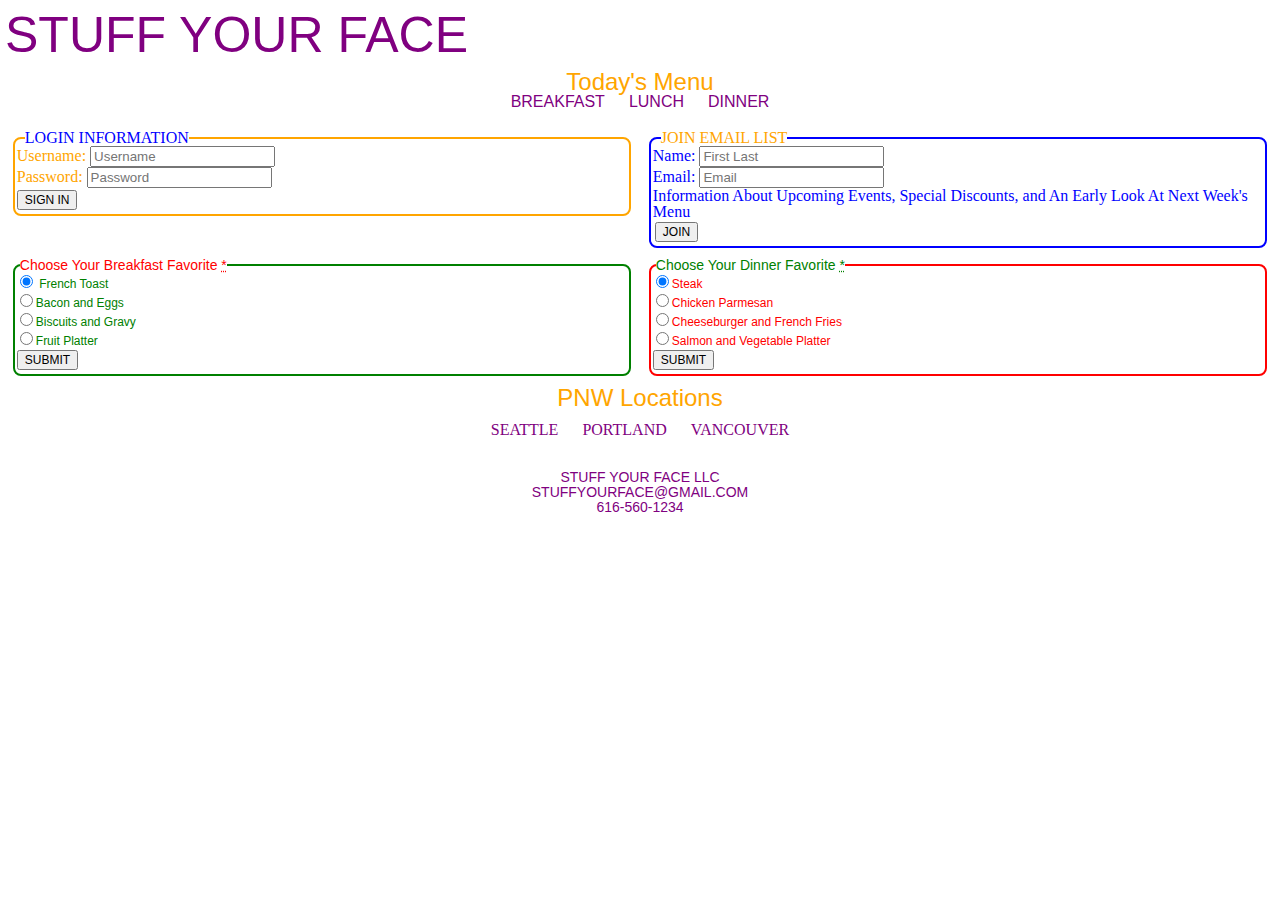
<file: index.html>
<!doctype html>
<!--Basic HTML layout for any webpage -->
<html class="no-js" lang="eng">
  <head>
    <meta charset="utf-8">
    <meta http-equiv="x-ua-compatible" content="ie=edge">
    <title>Stuff Your Face</title>
    <meta name="description" content="">
    <meta name="viewport" content="width=device-width, initial-scale=1">
    <link rel="apple-touch-icon" href="apple-touch-icon.png">
    <link rel="stylesheet" type="text/css" href="reset.css">
    <link rel="stylesheet" type="text/css" href="layout.css">
    <link rel="stylesheet" type="text/css" href="module.css">
    <link rel="stylesheet" type="text/css" href="state.css">
  </head>
  <body>
    <header class="header">
        <h1 class="company"><a href="index.html">Stuff Your Face</a></h1>
    </header>
    <nav class="options">
        <h1 class="heading">Today's Menu</h1>
            <ul class="choices menu">
                <li class="menu menu__breakfast"><a href="breakfast.html">Breakfast</a></li>
                <li class="menu menu__lunch"><a href="lunch.html">Lunch</a></li>
                <li class="menu menu__dinner"><a href="dinner.html">Dinner</a></li>
            </ul>
    </nav>
    <form>
        <fieldset class="userinfo userinfo__login">
            <legend class="userinfo__login2">Login Information</legend>
            <ul class="userinfo__login1">
                <li><label for="username">Username: </label><input type="text" name="username" placeholder="Username" id="name" required>
                <li><label for="password">Password: </label><input type="text" name="password" placeholder="Password" id="email" required>
            </ul>
            <input type="submit" class="btn button-1" value="Sign In">
        </fieldset>
    </form>
    <form>
        <fieldset class="userinfo userinfo__email">
            <legend class="userinfo__email2">Join Email List</legend>
            <ul class="userinfo__email1">
                <li><label for="name">Name: </label><input type="text" name="name" placeholder="First Last" id="name" required>
                <li><label for="email">Email: </label><input type="email" name="email" placeholder="Email" id="email" required>
                <h1>Information About Upcoming Events, Special Discounts, and An Early Look At Next Week's Menu</h1>
                <input type="submit" class="btn button-1" value="Join">
            </ul>
        </fieldset>
    </form>
    <form>
        <fieldset class="userinfo userinfo__breakfast">
            <legend class="foodchoice breakfastchoice__1">Choose Your Breakfast Favorite <abbr title="Required">*</abbr></legend>
            <ul class="breakfast-options">
                <li><label for="breakfast1" class="food__choice breakfast__choice"><input id="breakfast1" type="radio" checked/> French Toast</label></li>
                <li><label for="breakfast2" class="food__choice breakfast__choice"><input id="breakfast2" type="radio"/>Bacon and Eggs</label></li>
                <li><label for="breakfast3" class="food__choice breakfast__choice"><input id="breakfast3" type="radio"/>Biscuits and Gravy</label></li>
                <li><label for="breakfast4" class="food__choice breakfast__choice"><input id="breakfast4" type="radio"/>Fruit Platter</label></li>
            </ul>
            <input type="submit" class="btn button-2" value="Submit">
        </fieldset>
    </form>
    <form>
        <fieldset class="userinfo userinfo__dinner">
            <legend class="foodchoice dinnerchoice__1">Choose Your Dinner Favorite <abbr title="Required">*</abbr></legend>
            <ul class="food-options">
                <li><label for="food1" class="food__choice dinner__choice"><input id="food1"  type="radio" checked/>Steak</label></li>
                <li><label for="food2" class="food__choice dinner__choice"><input id="food2"  type="radio"/>Chicken Parmesan</label></li>
                <li><label for="food3" class="food__choice dinner__choice"><input id="food3"  type="radio"/>Cheeseburger and French Fries</label></li>
                <li><label for="food4" class="food__choice dinner__choice"><input id="food4"  type="radio"/>Salmon and Vegetable Platter</label></li>
            </ul>
            <input type="submit" class="btn button-2" value="Submit">
        </fieldset>
    </form>
    <nav class="options">
        <h1 class="heading">PNW Locations</h1>
        <ul class="choices direction">
          <li class="cities"><a href="work.html">Seattle</a></li>
          <li class="cities"><a href="podcast.html">Portland</a></li>
          <li class="cities"><a href="contact.html">Vancouver</a></li>
        </ul>
    </nav>
    <footer class="footer">
      <p class="closing">Stuff Your Face LLC</p>
      <p class="closing"><a href="mailto:foodknowledge@gmail.com">stuffyourface@gmail.com</a></p>
      <p class="closing"><a href="tel:+16165601234">616-560-1234</a></p>
    </footer>
  </body>
</html>
</file>
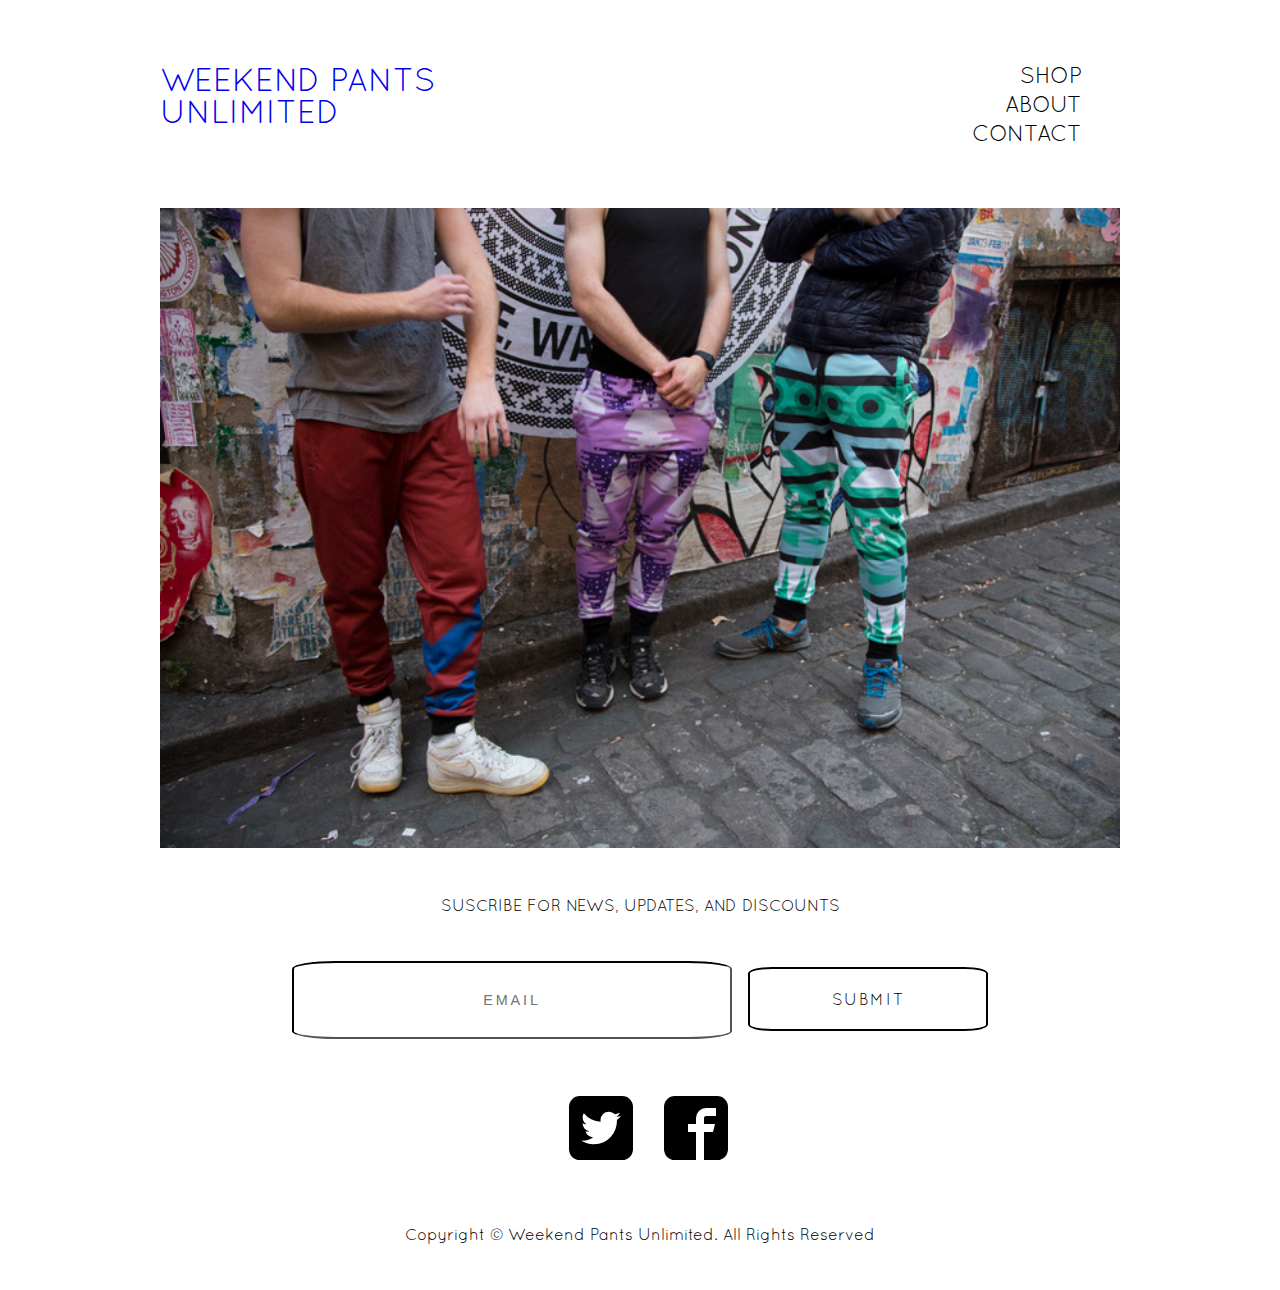
<file: Icons. Typography/index.html>
<!DOCTYPE html>
<html lang="en">
<head>
  <meta charset="utf-8">
  <title>Weekend Pants Unlimited</title>
  <meta name="description" content="">
  <meta name="author" content="">
  <meta name="viewport" content="width=device-width, initial-scale=1">
  <link rel="stylesheet" href="css/base.css">
  <link rel="stylesheet" href="css/layout.css">
  <link rel="stylesheet" href="css/state.css">
  <link rel="icon" type="image/png" href="images/favicon.png">
</head>
<body class="container">
  <header class="twelve columns main_header">
      <h1 class="six columns main_header_logo"><a href="index.html">Weekend Pants Unlimited</a></h1>
      <nav>
        <ul class="six columns main_header_nav_ul">
          <li class="info"><a href="">Shop</a></li>
          <li class="info"><a href="">About</a></li>
          <li class="info"><a href="">Contact</a></li>
        </ul>
      </nav>
  </header>
  <section class="twelve columns slider">
    <figure>
      <img src="images/weekend_pants.jpg" alt>
      <img src="images/weekend_pants_1.jpg" alt>
      <img src="images/weekend_pants_2.jpg" alt>
      <img src="images/weekend_pants.jpg" alt>
    </figure>
  </section>
  <form class="twelve columns">
    <fieldset class="twelve columns subscribe_email">
      <legend class="subscribe_email_header">Suscribe For News, Updates, and Discounts</legend>
        <ul>
          <li><label for="email"></label><input type="email" name="email" placeholder="Email" id="email" class="subscribe_email_user" required><button type ="submit" class="btn btn_emailsubscribe" name="button" value="Submit">Submit</button></li>
          <!--<input type="submit" name="button" value="Subscribe"></li> -->
        </ul>
      </legend>
    </fieldset>
  </form>
  <ul class="twelve columns links">
    <a href="twitter.com">
      <li class="four columns offset-by-two columns icon-twitter2"></li>
    </a>
    <a href="facebook.com">
      <li class="four columns offset-by-one columns icon-facebook2 aria-hidden="true""></li>
    </a>
  </ul>
  <footer class="twelve columns">
    <p class="goodbye eight columns offset-by-two columns">Copyright &copy Weekend Pants Unlimited. All Rights Reserved</p>
  </footer>
</body>
</html>
</file>
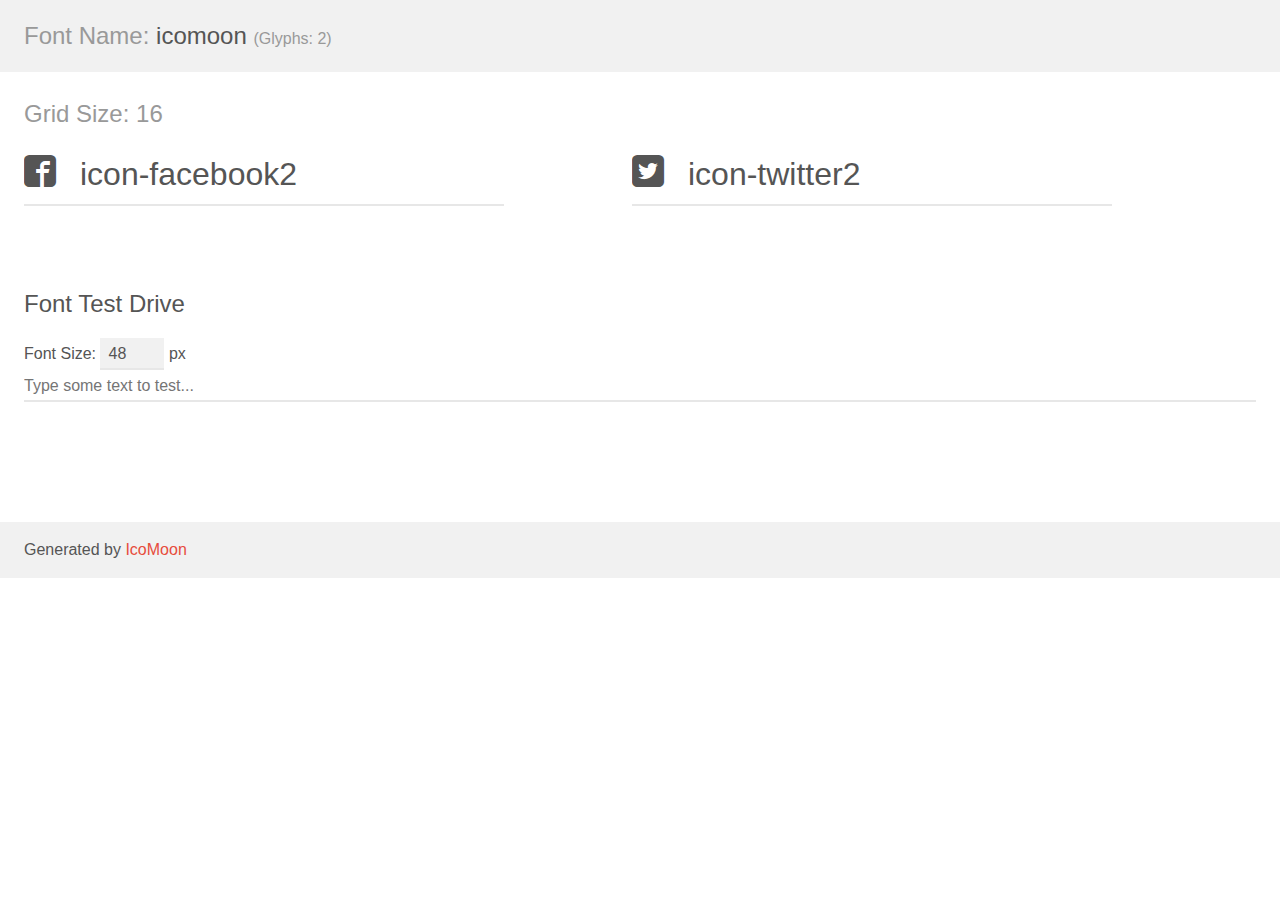
<file: Icons. Typography/fonts/icomoon/demo.html>
<!doctype html>
<html>
<head>
	<meta charset="utf-8">
	<title>IcoMoon Demo</title>
	<meta name="description" content="An Icon Font Generated By IcoMoon.io">
	<meta name="viewport" content="width=device-width">
	<link rel="stylesheet" href="demo-files/demo.css">
	<link rel="stylesheet" href="style.css"></head>
<body>
	<div class="bgc1 clearfix">
		<h1 class="mhmm mvm"><span class="fgc1">Font Name:</span> icomoon <small class="fgc1">(Glyphs:&nbsp;2)</small></h1>
	</div>
	<div class="clearfix mhl ptl">
		<h1 class="mvm mtn fgc1">Grid Size: 16</h1>
		<div class="glyph fs1">
			<div class="clearfix bshadow0 pbs">
				<span class="icon-facebook2">
				
				</span>
				<span class="mls"> icon-facebook2</span>
			</div>
			<fieldset class="fs0 size1of1 clearfix hidden-true">
				<input type="text" readonly value="ea8d" class="unit size1of2" />
				<input type="text" maxlength="1" readonly value="&#xea8d;" class="unitRight size1of2 talign-right" />
			</fieldset>
			<div class="fs0 bshadow0 clearfix hidden-true">
				<span class="unit pvs fgc1">liga: </span>
				<input type="text" readonly value="facebook2, brand7" class="liga unitRight" />
			</div>
		</div>
		<div class="glyph fs1">
			<div class="clearfix bshadow0 pbs">
				<span class="icon-twitter2">
				
				</span>
				<span class="mls"> icon-twitter2</span>
			</div>
			<fieldset class="fs0 size1of1 clearfix hidden-true">
				<input type="text" readonly value="ea92" class="unit size1of2" />
				<input type="text" maxlength="1" readonly value="&#xea92;" class="unitRight size1of2 talign-right" />
			</fieldset>
			<div class="fs0 bshadow0 clearfix hidden-true">
				<span class="unit pvs fgc1">liga: </span>
				<input type="text" readonly value="twitter2, brand12" class="liga unitRight" />
			</div>
		</div>
	</div>

	<!--[if gt IE 8]><!-->
	<div class="mhl clearfix mbl">
		<h1>Font Test Drive</h1>
		<label>
			Font Size: <input id="fontSize" type="number" class="textbox0 mbm"
			min="8" value="48" />
			px
		</label>
		<input id="testText" type="text" class="phl size1of1 mvl"
		placeholder="Type some text to test..." value=""/>
		</label>
		<div id="testDrive" class="icon-">&nbsp;
		</div>
	</div>
	<!--<![endif]-->
	<div class="bgc1 clearfix">
		<p class="mhl">Generated by <a href="https://icomoon.io/app">IcoMoon</a></p>
	</div>

	<script src="demo-files/demo.js"></script>
</body>
</html>
</file>
<file: layout.css>
.header {
  width: 100%;
}
.userinfo__login {
  width: 48%;
  float: left;
  margin: 0 0 10px 1%;
}
.userinfo__email {
  width: 48%;
  float: right;
  margin: 0 1% 10px 0;
}
.userinfo__breakfast {
  clear: both;
  width: 48%;
  float: left;
  margin: 0 0 10px 1%;
}
.userinfo__dinner {
  width: 48%;
  float: right;
  margin: 0 1% 10px 0;
}
.footer {
  width: 100%;
  text-align: center;
  margin-top: 10px;
}
.menu {
  display: inline;
}
.options {
  clear: both;
  text-align: center;
  margin-bottom: 20px;
  margin-top: 10px;
}
</file>
<file: module.css>
.userinfo {
  border: 2px solid;
  border-radius: 8px;
}
.company {
  font-size: 50px;
  font-family: Helvetica, sans-serif;
  text-transform: uppercase;
  margin: 10px 0 0 5px;
}
.company a {
  text-decoration: none;
  color: purple;
}
.closing {
  text-decoration: none;
  font-family: Helvetica, sans-serif;
  font-size: 14px;
  text-transform: uppercase;
  margin-bottom: 1px;
  color: purple;
}
.userinfo__breakfast {
  border-color: green;
}
.userinfo__dinner {
  border-color: red;
}
.userinfo__login {
  border-color: orange;
}
.userinfo__email {
  border-color: blue;
}
.btn {
  font-size: 12px;
  text-transform: uppercase;
  margin: 2px 0 4px 2px;
}
.button-1 {
  font-family: Helvetica, sans-serif;
}
.button-2 {
  font-family: Arial, sans-serif;
}
.userinfo__email1 {
  color: blue;
  margin-left: 2px;
}
.userinfo__login1 {
  color: orange;
  margin-left: 2px;
}
.userinfo__login2 {
  color: blue;
  text-transform: uppercase;
  margin-left: 10px;
}
.userinfo__email2 {
  color: orange;
  text-transform: uppercase;
  margin-left: 10px;
}
.food__choice {
  font-family: Arial, sans-serif;
  font-size: 12px;
}
.breakfast__choice {
  color: green;
}
.dinner__choice {
  color: red;
}
.foodchoice {
  font-family: Arial, sans-serif;
  font-size: 14px;
  margin-left: 5px;
}
.breakfastchoice__1 {
  color: red;
}
.dinnerchoice__1 {
  color: green;
}
.choices {
  display: inline-block;
  text-transform: uppercase;
}
.cities {
  margin: 2px;
  text-transform: uppercase;
  display: inline-block;
  margin: 10px;
}
.direction {
  margin: 2px;
}
.cities a {
  color: purple;
}
.closing a {
  color: purple;
}
.heading {
  color: orange;
  font-size: 24px;
  font-family: Helvetica, sans-serif;
}
.heading {
  color: orange;
}
.menu a {
  color: purple;
  margin: 10px;
  font-family: Arial, sans-serif;
}
</file>
<file: state.css>
.menu a:hover {
  color: orange;
}
.cities a:hover {
  color: orange;
</file>
<file: Icons. Typography/css/layout.css>
@media (min-width: 400px) {
  .goodbye {
    text-align: center;
    margin: 5% 0;
  }
  /*.info {
  text-align: center;
  margin: 1% 0 5% 0;
  }*/
  .info {
    display: block;
    height: auto;
    margin: .5em auto;
  }
  .main_header {
    text-align: center;
    margin-bottom: 15%;
  }
  .main_header_logo {
    margin: 30% 0 10% 0;
  }
  .slider {
    display: none;
  }
  .links {
    text-align: center;
  }
  .links a {
    display: inline-block;
    margin: 1em;
  }
  .subscribe_email {
    display: none;
    text-align: center;
  }
  #email {
    margin: 5% 0 1% 0;
  }
  input[type="submit"] {
    width: 15em;
    border-radius: 10%;
    margin: 1em 0 0 1em;
    letter-spacing: .1em;
    font-size: .9em
  }
}

/* -----New Screen Size For Viewports: Min Width 550px---- */

@media (min-width: 550px) {
  img {
    display: block;
    margin-top: 1%;
  }
  .slider {
    display: block;
  }
  .subscribe_email {
    display: block;
    margin: 2em 0;
  }
  .subscribe_email_header {
    text-transform: uppercase;
  }
  .info {
    display: block;
    margin: 0 0 .3em 0;
    clear: both;
    text-align: right;
  }
  .main_header {
    margin: 2em 0 0 0;
  }
  .main_header_logo {
    margin: 1em 0 1em 5em;
    text-align: left;
  }
  .main_header_nav_ul {
    margin-top: 4em;
  }
  .btn_emailsubscribe {
    width: 15em;
    height: 4em;
    border-radius: 10%;
    letter-spacing: .1em;
    font-size: .9em;
    border: .15em solid black;
    background-color: white;
    box-shadow: 0 black 0 #006599;
    color: black ;
    cursor: pointer;
    font: inherit;
    margin: 1em 0 1em 1em;
    outline: 0;
    padding: 12px 20px;
    text-transform: uppercase;
  }
}
/* For Larger Viewports - - Desktop Shit */
@media (min-width: 1100px) {
  .main_header_nav_ul {
    margin-top: 2em;
  }
}
</file>
<file: Icons. Typography/css/state.css>
@media (min-width: 400px) {
  li a:hover {
    color: orange;
    transition: color .4s ease-in;
  }
  a:visited {
    color: black;
  }
}

@media (min-width: 550px) {
  @-webkit-keyframes slider {
    0% { left: 0%; }
    25% { left: 0%; }
    31% { left: -100%; }
    65% { left: -100%; }
    70% { left: -200%; }
    90% { left: -200%; }
    100% { left: -300%; }
  }
  @-moz-keyframes slider {
    0% { left: 0%; }
    25% { left: 0%; }
    31% { left: -100%; }
    65% { left: -100%; }
    70% { left: -200%; }
    90% { left: -200%; }
    100% { left: -300%; }
  }
  @-o-keyframes slider {
    0% { left: 0%; }
    25% { left: 0%; }
    31% { left: -100%; }
    65% { left: -100%; }
    70% { left: -200%; }
    90% { left: -200%; }
    100% { left: -300%; }
  }
  @-ms-keyframes slider {
    0% { left: 0%; }
    25% { left: 0%; }
    31% { left: -100%; }
    65% { left: -100%; }
    70% { left: -200%; }
    90% { left: -200%; }
    100% { left: -300%; }
  }
  .slider {
    width: 80%;
    max-width: 1000px;
    overflow: hidden;
  }
  .slider figure {
    position: relative;
    width: 500%;
    margin: 0;
    padding: 0;
    font-size: 0;
    text-align: left;
    -webkit-animation: 30s slider infinite;
    -moz-animation: 30s slider infinite;
    -o-animation: 30s slider infinite;
    -ms-animation: 30s slider infinite;
  }
  .slider figure img {
    width: 20%;
    height: auto;
    float: left;
  }
  .btn_emailsubscribe:active {
    box-shadow: 0 1em 0 black;
    transform: translateY(.5em);
  }
  .btn_emailsubscribe {
    transition: all .1s linear;
    -webkit-transition: all .1s linear;
    -moz-transition: all .1s linear;
    -o-transition: all .1s linear;
    -ms-transition: all .1s linear;
  }
}
</file>
<file: Icons. Typography/fonts/icomoon/demo-files/demo.css>
body {
	padding: 0;
	margin: 0;
	font-family: sans-serif;
	font-size: 1em;
	line-height: 1.5;
	color: #555;
	background: #fff;
}
h1 {
	font-size: 1.5em;
	font-weight: normal;
}
small {
	font-size: .66666667em;
}
a {
	color: #e74c3c;
	text-decoration: none;
}
a:hover, a:focus {
	box-shadow: 0 1px #e74c3c;
}
.bshadow0, input {
	box-shadow: inset 0 -2px #e7e7e7;
}
input:hover {
	box-shadow: inset 0 -2px #ccc;
}
input, fieldset {
	font-size: 1em;
	margin: 0;
	padding: 0;
	border: 0;
}
input {
	color: inherit;
	line-height: 1.5;
	height: 1.5em;
	padding: .25em 0;
}
input:focus {
	outline: none;
	box-shadow: inset 0 -2px #449fdb;
}
.glyph {
	font-size: 16px;
	width: 15em;
	padding-bottom: 1em;
	margin-right: 4em;
	margin-bottom: 1em;
	float: left;
	overflow: hidden;
}
.liga {
	width: 80%;
	width: calc(100% - 2.5em);
}
.talign-right {
	text-align: right;
}
.talign-center {
	text-align: center;
}
.bgc1 {
	background: #f1f1f1;
}
.fgc1 {
	color: #999;
}
.fgc0 {
	color: #000;
}
p {
	margin-top: 1em;
	margin-bottom: 1em;
}
.mvm {
	margin-top: .75em;
	margin-bottom: .75em;
}
.mtn {
	margin-top: 0;
}
.mtl, .mal {
	margin-top: 1.5em;
}
.mbl, .mal {
	margin-bottom: 1.5em;
}
.mal, .mhl {
	margin-left: 1.5em;
	margin-right: 1.5em;
}
.mhmm {
	margin-left: 1em;
	margin-right: 1em;
}
.mls {
	margin-left: .25em;
}
.ptl {
	padding-top: 1.5em;
}
.pbs, .pvs {
	padding-bottom: .25em;
}
.pvs, .pts {
	padding-top: .25em;
}
.unit {
	float: left;
}
.unitRight {
	float: right;
}
.size1of2 {
	width: 50%;
}
.size1of1 {
	width: 100%;
}
.clearfix:before, .clearfix:after {
	content: " ";
	display: table;
}
.clearfix:after {
	clear: both;
}
.hidden-true {
	display: none;
}
.textbox0 {
	width: 3em;
	background: #f1f1f1;
	padding: .25em .5em;
	line-height: 1.5;
	height: 1.5em;
}
#testDrive {
	display: block;
	padding-top: 24px;
	line-height: 1.5;
}
.fs0 {
	font-size: 16px;
}
.fs1 {
	font-size: 32px;
}
</file>
<file: Icons. Typography/fonts/icomoon/style.css>
@font-face {
	font-family: 'icomoon';
	src:url('fonts/icomoon.eot?g37nsp');
	src:url('fonts/icomoon.eot?#iefixg37nsp') format('embedded-opentype'),
		url('fonts/icomoon.ttf?g37nsp') format('truetype'),
		url('fonts/icomoon.woff?g37nsp') format('woff'),
		url('fonts/icomoon.svg?g37nsp#icomoon') format('svg');
	font-weight: normal;
	font-style: normal;
}

[class^="icon-"], [class*=" icon-"] {
	font-family: 'icomoon';
	speak: none;
	font-style: normal;
	font-weight: normal;
	font-variant: normal;
	text-transform: none;
	line-height: 1;

	/* Better Font Rendering =========== */
	-webkit-font-smoothing: antialiased;
	-moz-osx-font-smoothing: grayscale;
}

.icon-facebook2:before {
	content: "\ea8d";
}
.icon-twitter2:before {
	content: "\ea92";
}
</file>
<file: Icons. Typography/css/base.css>
/* http://meyerweb.com/eric/tools/css/reset/
   v2.0 | 20110126
   License: none (public domain)
*/

html, body, object, iframe,
h1, h2, h3, a, img, var, center, ol, ul, li,
fieldset, form, label, legend,
article, aside, figure, figcaption, footer, header, hgroup,
menu, nav, output, ruby, section, audio, video {
  margin: 0;
  padding: 0;
  border: 0;
  font-size: 100%;
  font: inherit;
  vertical-align: baseline;
}
/* HTML5 display-role reset for older browsers */
article, aside, details, figcaption, figure,
footer, header, hgroup, menu, nav, section {
  display: block;
}
body {
  line-height: 1;
}
ol, ul {
  list-style: none;
}
blockquote, q {
  quotes: none;
}
blockquote:before, blockquote:after,
q:before, q:after {
  content: '';
  content: none;
}
table {
  border-collapse: collapse;
  border-spacing: 0;
}
/*
* Skeleton V2.0.4
* Copyright 2014, Dave Gamache
* www.getskeleton.com
* Free to use under the MIT license.
* http://www.opensource.org/licenses/mit-license.php
* 12/29/2014
*/


/* Table of contents
––––––––––––––––––––––––––––––––––––––––––––––––––
- Grid
- Base Styles
- Typography
- Links
- Buttons
- Forms
- Lists
- Code
- Tables
- Spacing
- Utilities
- Clearing
- Media Queries
*/


/* Grid
–––––––––––––––––––––––––––––––––––––––––––––––––– */
.container {
  position: relative;
  width: 100%;
  max-width: 960px;
  margin: 0 auto;
  padding: 0 20px;
  box-sizing: border-box; }
.column,
.columns {
  width: 100%;
  float: left;
  box-sizing: border-box; }

/* For devices larger than 400px */
@media (min-width: 400px) {
  .container {
    width: 85%;
    padding: 0; }
}

/* For devices larger than 550px */
@media (min-width: 550px) {
  .container {
    width: 80%; }
  .column,
  .columns {
    margin-left: 4%; }
  .column:first-child,
  .columns:first-child {
    margin-left: 0; }

  .one.column,
  .one.columns                    { width: 4.66666666667%; }
  .two.columns                    { width: 13.3333333333%; }
  .three.columns                  { width: 22%;            }
  .four.columns                   { width: 30.6666666667%; }
  .five.columns                   { width: 39.3333333333%; }
  .six.columns                    { width: 48%;            }
  .seven.columns                  { width: 56.6666666667%; }
  .eight.columns                  { width: 65.3333333333%; }
  .nine.columns                   { width: 74.0%;          }
  .ten.columns                    { width: 82.6666666667%; }
  .eleven.columns                 { width: 91.3333333333%; }
  .twelve.columns                 { width: 100%; margin-left: 0; }

  .one-third.column               { width: 30.6666666667%; }
  .two-thirds.column              { width: 65.3333333333%; }

  .one-half.column                { width: 48%; }

  /* Offsets */
  .offset-by-one.column,
  .offset-by-one.columns          { margin-left: 8.66666666667%; }
  .offset-by-two.column,
  .offset-by-two.columns          { margin-left: 17.3333333333%; }
  .offset-by-three.column,
  .offset-by-three.columns        { margin-left: 26%;            }
  .offset-by-four.column,
  .offset-by-four.columns         { margin-left: 34.6666666667%; }
  .offset-by-five.column,
  .offset-by-five.columns         { margin-left: 43.3333333333%; }
  .offset-by-six.column,
  .offset-by-six.columns          { margin-left: 52%;            }
  .offset-by-seven.column,
  .offset-by-seven.columns        { margin-left: 60.6666666667%; }
  .offset-by-eight.column,
  .offset-by-eight.columns        { margin-left: 69.3333333333%; }
  .offset-by-nine.column,
  .offset-by-nine.columns         { margin-left: 78.0%;          }
  .offset-by-ten.column,
  .offset-by-ten.columns          { margin-left: 86.6666666667%; }
  .offset-by-eleven.column,
  .offset-by-eleven.columns       { margin-left: 95.3333333333%; }

  .offset-by-one-third.column,
  .offset-by-one-third.columns    { margin-left: 34.6666666667%; }
  .offset-by-two-thirds.column,
  .offset-by-two-thirds.columns   { margin-left: 69.3333333333%; }

  .offset-by-one-half.column,
  .offset-by-one-half.columns     { margin-left: 52%; }

}


/* Base Styles
/* Media Queries
–––––––––––––––––––––––––––––––––––––––––––––––––– */
/*
Note: The best way to structure the use of media queries is to create the queries
near the relevant code. For example, if you wanted to change the styles for buttons
on small devices, paste the mobile query code up in the buttons section and style it
there.
*/


/* Larger than mobile */
@media (min-width: 400px) {
  html {
    font-size: 1em;
  }
  body {
    font-family: "Quicksand", sans-serif;
  }
  .info {
    font-size: 2em;
    text-decoration: none;
    text-transform: uppercase;
  }
  .main_header_logo {
    font-size: 3.5em;
    text-transform: uppercase;
    color: black;
  }
  input[placeholder="Email"] {
    letter-spacing: .2em;
    font-size: .9em;
  }
  /* What Do I Do With These? Modules?? */
  input {
    border-color: black;
    border-radius: 10%;
    height: 5em;
    width: 30em;
    background-color: white;
    font-size: .7em;
    text-align: center;
    text-transform: uppercase;
    letter-spacing: .1em;
  }
  a {
    text-decoration: none;
  }
  .mainphoto {
    text-decoration: none;
  }
}

/* Larger than Tablet (also point when grid becomes active)
Code For Tablet sized devices   ------------------- */

@media (min-width: 550px) {
  .info {
    font-size: 1.4em;
  }
  .main_header_logo {
    font-size: 2.5em;
  }
  .subscribe_email_header {
    font-size: 1em;
  }
}
/* Larger than tablet */
@media (min-width: 750px) {}

/* Larger than desktop */
@media (min-width: 1000px) {}

/* Larger than Desktop HD */
@media (min-width: 1100px) {
  .main_header_logo {
    font-size: 2em;
  }
}

/* Font Family Shit */
@font-face {
  font-family: 'Quicksand';
  src: url('../fonts/quicksand/Quicksand-Regular.otf') format('truetype');
  font-weight: normal;
  font-style: normal;
}
@font-face {
  font-family: 'Quicksand';
  src: url('../fonts/quicksand/Quicksand-Italic.otf') format('truetype');
  font-weight: normal;
  font-style: italic;
}
@font-face {
  font-family: 'Quicksand';
  src: url('../fonts/quicksand/Quicksand-Bold.otf') format('truetype');
  font-weight: bold;
  font-style: normal;
}
@font-face {
  font-family: 'Quicksand';
  src: url('../fonts/quicksand/Quicksand-BoldItalic.otf') format('truetype');
  font-weight: bold;
  font-style: italic;
}


 /* ICON SHIT - Facebook and Twitter: The logos --  */
@font-face {
  font-family: 'icomoon';
  src:url('../fonts/icomoon/fonts/icomoon.eot?g37nsp');
  src:url('../fonts/icomoon/fonts/icomoon.eot?#iefixg37nsp') format('embedded-opentype'),
    url('../fonts/icomoon/fonts/icomoon.ttf?g37nsp') format('truetype'),
    url('../fonts/icomoon/fonts/icomoon.woff?g37nsp') format('woff'),
    url('../fonts/icomoon/fonts/icomoon.svg?g37nsp#icomoon') format('svg');
  font-weight: normal;
  font-style: normal;
}

[class^="icon-"], [class*=" icon-"] {
  font-family: 'icomoon';
  speak: none;
  font-style: normal;
  font-weight: normal;
  font-variant: normal;
  text-transform: none;
  line-height: 1;

  /* Better Font Rendering =========== */
  -webkit-font-smoothing: antialiased;
  -moz-osx-font-smoothing: grayscale;
}
.icon-facebook2:before {
  content: "\ea8d";
  font-size: 4em;
  color: black;
  }
.icon-twitter2:before {
  content: "\ea92";
  font-size: 4em;
  color: black;
}
</file>
